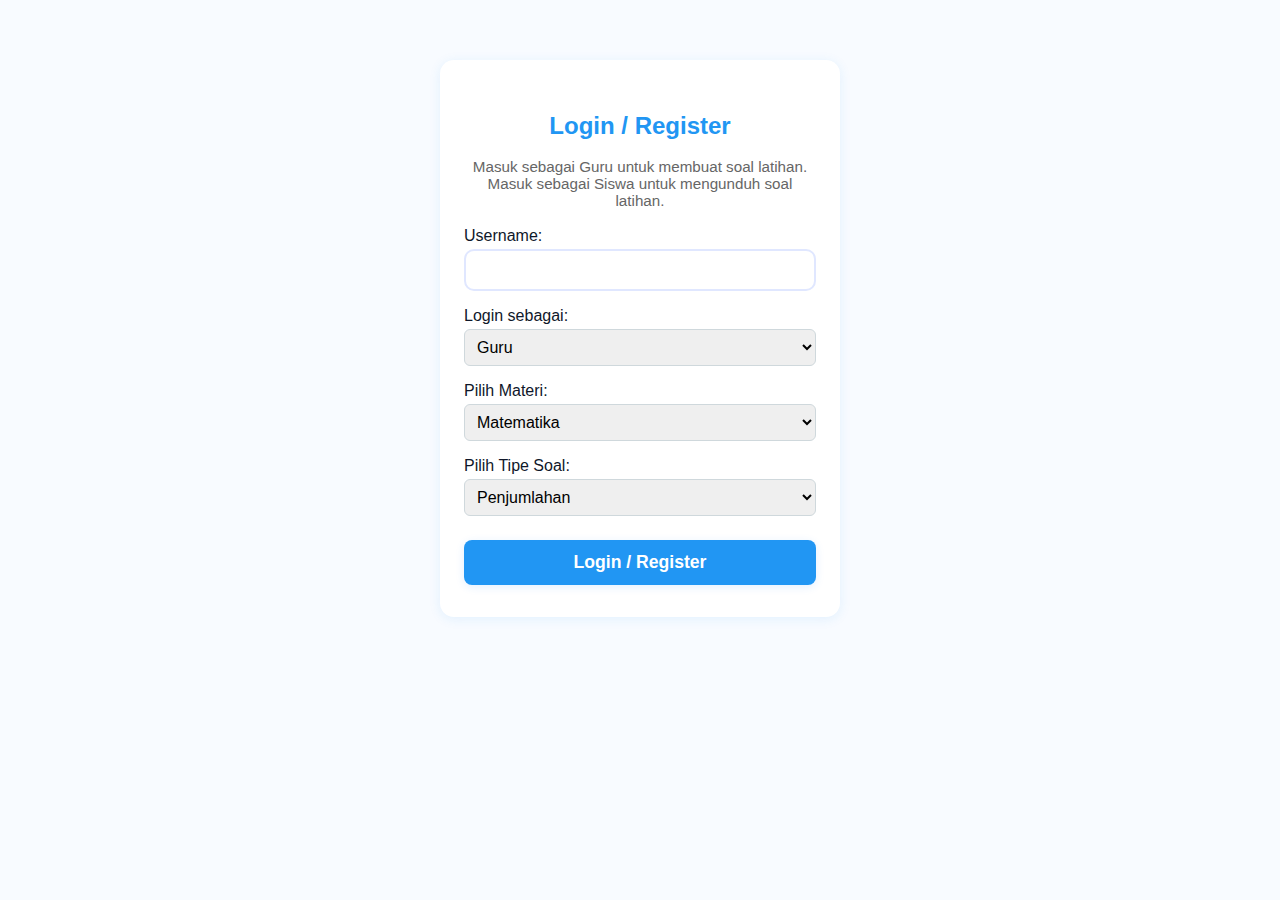
<file: register.html>
<!DOCTYPE html>
<html lang="id">
<head>
  <meta charset="UTF-8">
  <meta name="viewport" content="width=device-width, initial-scale=1.0">
  <title>Login / Register - Belajar Seru SD</title>
  <link rel="stylesheet" href="style.css">
  <style>
    body { background: #f8fbff; font-family: 'Segoe UI', Arial, sans-serif; }
    .auth-container {
      max-width: 400px;
      margin: 60px auto;
      background: #fff;
      border-radius: 14px;
      box-shadow: 0 2px 12px rgba(33,150,243,0.10);
      padding: 32px 24px;
    }
    h2 { text-align:center; color:#2196f3; margin-bottom:18px; }
    label { font-weight:500; margin-bottom:4px; display:block; }
    input, select {
      width: 100%;
      margin-bottom: 16px;
      padding: 8px;
      border-radius: 6px;
      border: 1px solid #cfd8dc;
      font-size: 1rem;
    }
    button {
      width: 100%;
      background: #2196f3;
      color: #fff;
      border: none;
      border-radius: 8px;
      padding: 12px 0;
      font-size: 1.1rem;
      font-weight: 600;
      cursor: pointer;
      margin-top: 8px;
    }
    .info { text-align:center; color:#666; font-size:0.95rem; margin-bottom:18px; }
  </style>
</head>
<body>
  <div class="auth-container">
    <h2>Login / Register</h2>
    <div class="info">Masuk sebagai Guru untuk membuat soal latihan.<br>Masuk sebagai Siswa untuk mengunduh soal latihan.</div>
    <form id="authForm">
      <label for="username">Username:</label>
      <input type="text" id="username" required>
      <label for="role">Login sebagai:</label>
      <select id="role">
        <option value="guru">Guru</option>
        <option value="siswa">Siswa</option>
      </select>
      <label for="mapel">Pilih Materi:</label>
      <select id="mapel">
        <option value="math">Matematika</option>
        <option value="indo">Bahasa Indonesia</option>
        <option value="sci">IPA</option>
      </select>
      <label for="tipe">Pilih Tipe Soal:</label>
      <select id="tipe">
        <option value="penjumlahan">Penjumlahan</option>
        <option value="pengurangan">Pengurangan</option>
        <option value="bacaan">Pemahaman Bacaan</option>
        <option value="kata">Kata & Sinonim</option>
        <option value="ipa">Makhluk Hidup</option>
      </select>
      <button type="submit">Login / Register</button>
    </form>
  </div>
  <script>
    document.getElementById('authForm').onsubmit = function(e) {
      e.preventDefault();
      var username = document.getElementById('username').value.trim();
      var role = document.getElementById('role').value;
      var mapel = document.getElementById('mapel').value;
      var tipe = document.getElementById('tipe').value;
      if (username && role && mapel && tipe) {
        localStorage.setItem('bs_user', JSON.stringify({username, role, mapel, tipe}));
        window.location.href = 'index.html';
      }
    };
  </script>
</body>
</html>
</file>
<file: style.css>
/* Header full width and center for mobile */
@media (max-width: 700px) {
  header {
    width: 100vw;
    min-width: 0;
    margin: 0;
    padding: 0;
    box-sizing: border-box;
    display: flex;
    flex-direction: column;
    align-items: center;
    justify-content: center;
    background: linear-gradient(90deg, #e3f0ff 0%, #f8fbff 100%);
  }
  .brand {
    width: 100%;
    display: flex;
    flex-direction: column;
    align-items: center;
    justify-content: center;
    text-align: center;
    margin-bottom: 8px;
  }
  nav {
    width: 100%;
    display: flex;
    justify-content: center;
    gap: 24px;
    margin-bottom: 8px;
  }
  nav a {
    font-size: 1.1em;
    padding: 6px 0;
    text-align: center;
  }
}
/* Responsive improvements for mobile */
@media (max-width: 700px) {
  .container {
    padding: 8px;
  }
  .sidebar, .main-content {
    display: block;
    width: 100%;
    margin: 0 0 16px 0;
    float: none;
  }
  .sidebar {
    margin-right: 0;
  }
  .card {
    width: 100%;
    box-sizing: border-box;
    padding: 12px;
    margin-bottom: 16px;
  }
  .form-group select, .form-group textarea {
    width: 100%;
    font-size: 16px;
    padding: 8px;
    box-sizing: border-box;
  }
  .btn {
    width: 100%;
    font-size: 16px;
    padding: 12px 0;
    margin-bottom: 8px;
  }
}

@media (max-width: 480px) {
  .container {
    padding: 4px;
  }
  .card {
    padding: 8px;
  }
  h1, h2, h3 {
    font-size: 1.2em;
  }
  .btn {
    font-size: 15px;
    padding: 10px 0;
  }
}
/* Tema pastel dan elemen ceria untuk anak SD */
:root{
  --bg:#f6fbff;
  --card:#ffffff;
  --accent:#2b8cff;
  --muted:#6b7280;
  --math:#fbbf24;
  --indo:#34d399;
  --sci:#818cf8;
  --border:#e0e7ff;
  --shadow:0 8px 24px rgba(43,140,255,0.10);
}
*{box-sizing:border-box}
body{
  font-family:'Comic Sans MS', Inter,system-ui,-apple-system,'Segoe UI',Roboto,Arial;
  margin:0; background:var(--bg); color:#0f172a;
}
header{
  background:linear-gradient(90deg,#f6fbff 0%, #e0e7ff 100%);
  padding:24px 32px; display:flex; align-items:center; justify-content:space-between; gap:12px; border-bottom:2px solid var(--border);
}
.brand{display:flex; align-items:center; gap:12px}
.logo{
  width:56px; height:56px; display:grid; place-items:center; background:var(--accent); color:#fff; border-radius:16px; font-weight:700; font-size:2rem; box-shadow:0 2px 8px rgba(43,140,255,0.12);
}
nav a{
  margin-left:18px; color:var(--accent); text-decoration:none; font-weight:600; font-size:1.1rem; transition:.2s;
}
nav a:hover{
  color:#fbbf24; text-shadow:0 2px 8px #fbbf2422;
}
.container{max-width:1100px; margin:32px auto; padding:0 18px}
/* Hero dan Card */
.hero{display:flex; gap:24px; align-items:center}
.hero-card{background:var(--card); padding:28px; border-radius:18px; box-shadow:var(--shadow); flex:1; border:2px solid var(--border);}
.grid{display:grid; grid-template-columns:repeat(3,1fr); gap:18px; margin-top:18px}
.card{background:var(--card); padding:18px; border-radius:16px; box-shadow:var(--shadow); border:2px solid var(--border); transition:.2s;}
.card:hover{transform:scale(1.03); box-shadow:0 12px 32px #fbbf2422;}
h1{margin:0 0 10px 0; font-size:2.1rem; color:var(--accent); font-family:'Comic Sans MS',cursive;}
p{margin:0; color:var(--muted)}
.small{font-size:15px}
.lessons{display:grid; grid-template-columns:1fr 340px; gap:24px; margin-top:24px}
.lesson-list{display:grid; gap:16px}
.lesson-item{display:flex; gap:16px; align-items:center; padding:16px; border-radius:12px; background:linear-gradient(90deg,#fbbf2422 0%, #34d39922 100%); border:2px solid var(--border); box-shadow:0 4px 16px #818cf822;}
.subject{width:56px; height:56px; display:grid; place-items:center; border-radius:12px; color:#fff; font-weight:700; font-size:1.3rem; box-shadow:0 2px 8px #818cf822;}
.math{background:var(--math);}
.indo{background:var(--indo);}
.sci{background:var(--sci);}
.quiz{display:flex; flex-direction:column; gap:12px}
button{background:var(--accent); color:#fff; border:0; padding:12px 16px; border-radius:10px; cursor:pointer; font-size:1rem; font-weight:600; box-shadow:0 2px 8px #2b8cff22; transition:.2s;}
button:hover{background:#fbbf24; color:#fff; box-shadow:0 8px 24px #fbbf2422;}
.mutebtn{background:#fff; color:var(--accent); border:2px solid var(--accent); font-weight:600;}
input[type="text"]{padding:10px; border-radius:10px; border:2px solid var(--border); font-size:1rem;}
footer{margin:48px 0 80px; text-align:center; color:var(--muted); font-size:1.1rem;}
@media (max-width:900px){
  .grid{grid-template-columns:1fr}
  .lessons{grid-template-columns:1fr}
  header{flex-direction:column; align-items:flex-start}
  nav{margin-top:12px}
  .hero-card{padding:18px;}
}

@media (max-width:600px){
  .container{padding:0 4px}
  .hero-card{padding:10px; border-radius:10px}
  .card{padding:10px; border-radius:10px}
  .lesson-item{flex-direction:column; align-items:flex-start; padding:10px; gap:8px;}
  .subject{width:40px; height:40px; font-size:1rem; border-radius:8px;}
  .quiz{gap:8px}
  h1{font-size:1.3rem}
  .small{font-size:13px}
  .lesson-list{gap:10px}
  aside.card{margin-top:18px;}
  form.card{padding:8px;}
  button{padding:10px 12px; font-size:0.95rem;}
  input[type="text"], textarea{font-size:0.95rem;}
}
</file>
